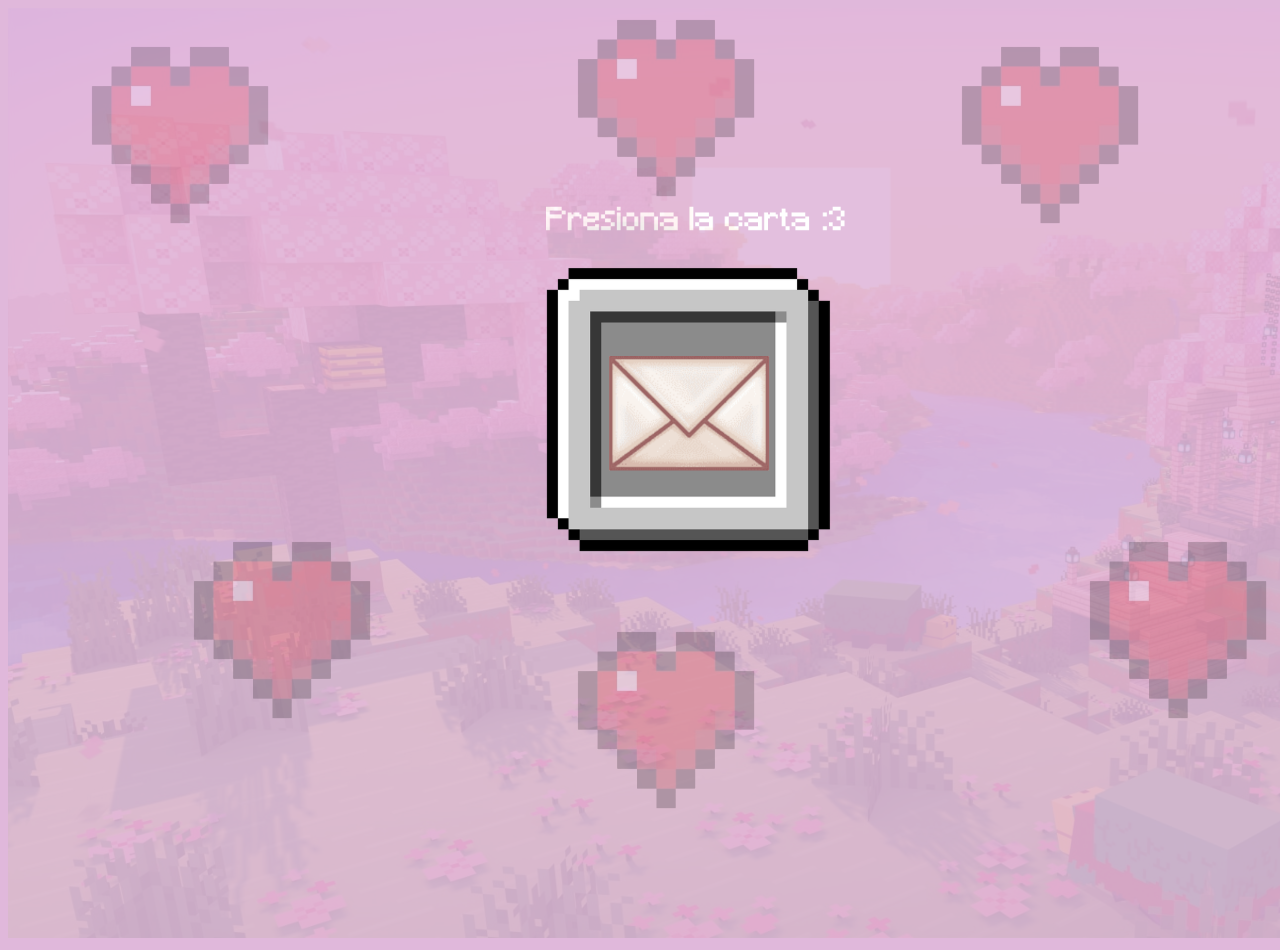
<file: index.html>
<!DOCTYPE html>
<html>
<head>
    <meta charset="UTF-8" />
    <link rel="preconnect" href="https://fonts.googleapis.com">
<link rel="preconnect" href="https://fonts.gstatic.com" crossorigin>
<link href="https://fonts.googleapis.com/css2?family=Poetsen+One&display=swap" rel="stylesheet">
    <link rel="stylesheet" href="estilos/estilos.css">
    <title>nanita</title>
</head>
<body>
    <a href="nanita2.html">
</div>
</a>

    <div class="corazon1">
        <img class="img1" src="imagenes/corazon.png">
    </div>
    

    <div class="texto">
        <img class="texto1" src="imagenes/texto1.png">
    </div>

    <div class="fondo">
        <img class="imgfondo" src="imagenes/fondo.jpg">
    </div>

    <div class="corazon2">
        <img class="img2" src="imagenes/corazon.png">
    </div>

    <div class="corazon3">
        <img class="img3" src="imagenes/corazon.png">
    </div>

    <div class="corazon4">
        <img class="img4" src="imagenes/corazon.png">
    </div>

    <div class="corazon5">
        <img class="img5" src="imagenes/corazon.png">
    </div>
    <div class="slot">
        <img class="imgslot" src="imagenes/slot.webp">
    </div>

    <div class="corazon6">
        <img class="img6" src="imagenes/corazon.png">
    </div>


    <div class="carta">
        <a href="nanita2.html">
        <img class="imgcarta" src="imagenes/carta1.png">
        </a>
    </div>

</body>
</html>
</file>
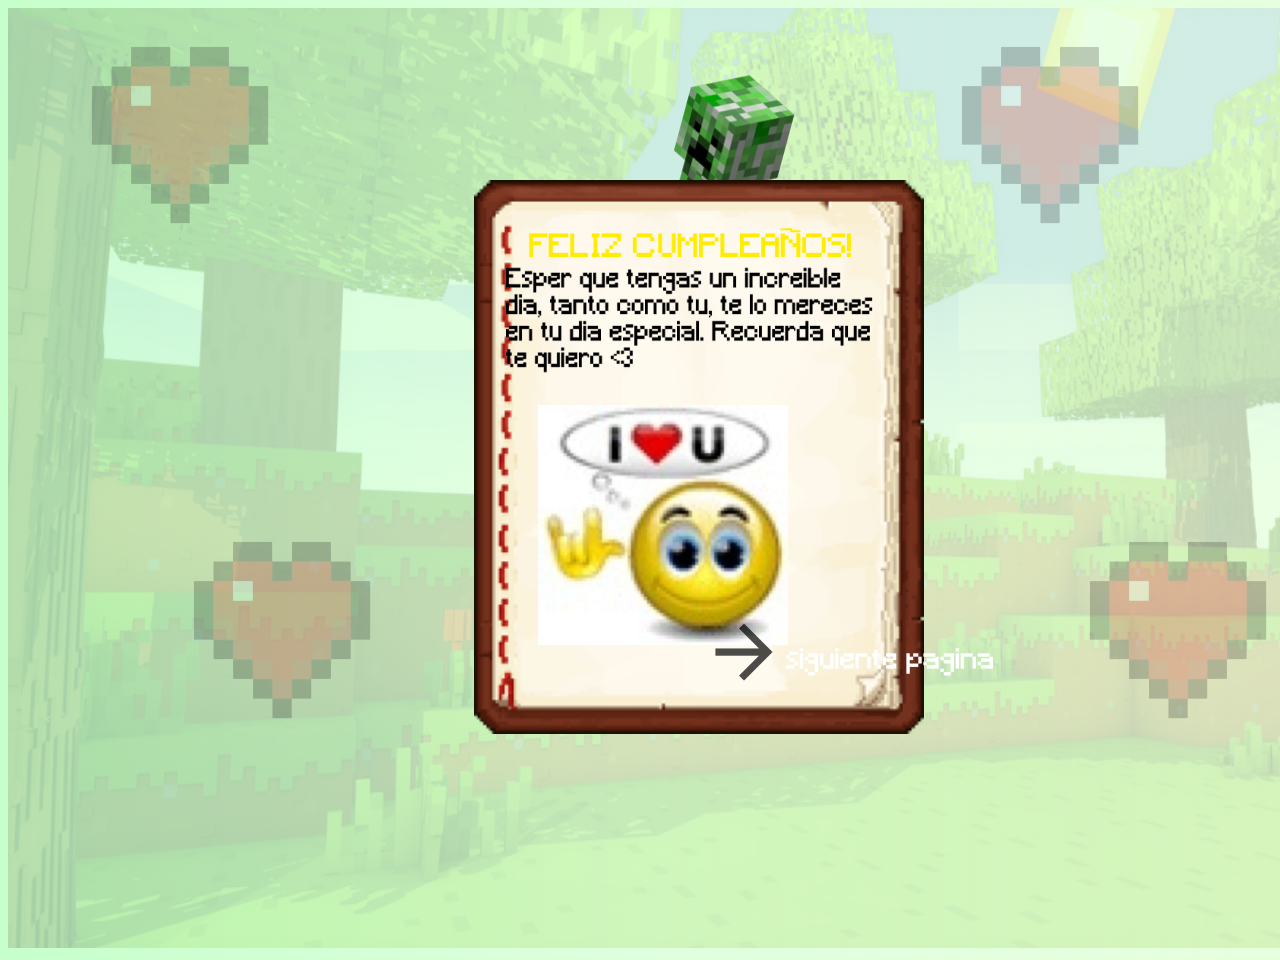
<file: nanita2.html>
<!DOCTYPE html>
<html>
<head>
    <meta charset="UTF-8" />
    <link rel="preconnect" href="https://fonts.googleapis.com">
    <link rel="preconnect" href="https://fonts.gstatic.com" crossorigin>
    <link href="https://fonts.googleapis.com/css2?family=Poetsen+One&display=swap" rel="stylesheet">
    <link rel="stylesheet" href="estilos/estilos2.css">
    <title>nanita2</title>
</head>
<body>

    <div class="fondo2">
        <img class="imgfondo2" src="imagenes/fondoomc.jpg">
    </div>

    <div class="creeper">
        <img class="imgcreeper" src="imagenes/creeper.webp">
    </div>
    
    <div class="carta">
        <img class="imgcarta" src="imagenes/carta.webp">
    </div>


    <div class="corazon1">
        <img class="img1" src="imagenes/corazon.png">
    </div>

    <div class="texto">
        <img class="texto2" src="imagenes/texto2.png">
    </div>

    <div class="corazon2">
        <img class="img2" src="imagenes/corazon.png">
    </div>

    <div class="corazon3">
        <img class="img3" src="imagenes/corazon.png">
    </div>

    
    <div class="tqm">
        <img class="imgtqm" src="imagenes/tqm.jpg">
    </div>

    <div class="siguiente">
        <img class="imgsiguiente" src="imagenes/siguiente.png">
    </div>

    <div class="flecha2">
        <a href="nanita3.html">
        <img class="imgflecha2" src="imagenes/flecha2.png">
    </a>
    </div>

    <div class="corazon4">
        <img class="img4" src="imagenes/corazon.png">
    </div>


</body>
</html>
</file>
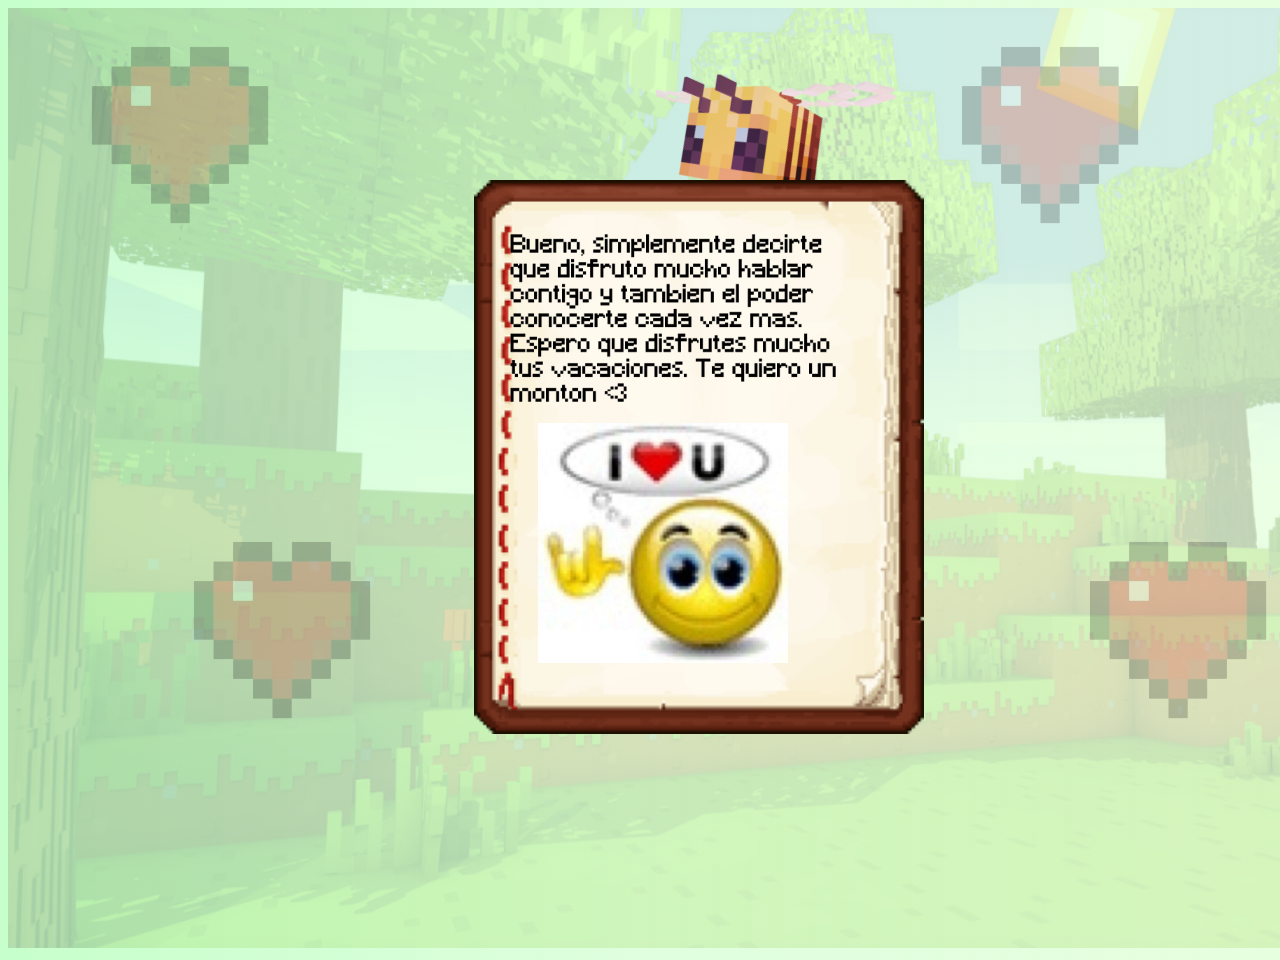
<file: nanita3.html>
<!DOCTYPE html>
<html>
<head>
    <meta charset="UTF-8" />
    <link rel="preconnect" href="https://fonts.googleapis.com">
    <link rel="preconnect" href="https://fonts.gstatic.com" crossorigin>
    <link href="https://fonts.googleapis.com/css2?family=Poetsen+One&display=swap" rel="stylesheet">
    <link rel="stylesheet" href="estilos/estilos3.css">
    <title>nanita2</title>
</head>
<body>

    <div class="fondo2">
        <img class="imgfondo2" src="imagenes/fondoomc.jpg">
    </div>

    <div class="creeper">
        <img class="imgcreeper" src="imagenes/abeja.png">
    </div>
    
    <div class="carta">
        <img class="imgcarta" src="imagenes/carta.webp">
    </div>


    <div class="corazon1">
        <img class="img1" src="imagenes/corazon.png">
    </div>


    <div class="corazon2">
        <img class="img2" src="imagenes/corazon.png">
    </div>

    <div class="texto">
        <img class="texto3" src="imagenes/texto3.png">
    </div>

    <div class="corazon3">
        <img class="img3" src="imagenes/corazon.png">
    </div>
    
    <div class="tqm">
        <img class="imgtqm" src="imagenes/tqm.jpg">
    </div>


    <div class="corazon4">
        <img class="img4" src="imagenes/corazon.png">
    </div>


</body>
</html>
</file>
<file: estilos/estilos.css>
body {
    background-color: rgb(224, 184, 219);
}

.t1{
    position:absolute;
    left:900px;
    top:200px;
    animation: floating2 3s infinite ease-in-out;
    font-family: "Poetsen One", sans-serif;
  font-weight: 400;
  font-style: normal;
}

.t2{
    position:absolute;
    left:890px;
    top:250px;
    animation: floating2 3s infinite ease-in-out;
    font-family: "Poetsen One", sans-serif;
  font-weight: 400;
  font-style: normal;
}

.nombre1 {
    position:absolute;
    left:930px;
    top:530px;
    animation: floating2 3s infinite ease-in-out;
    font-family: "Poetsen One", sans-serif;
  font-weight: 400;
  font-style: normal; 
  color: rgb(185, 111, 123);
}


.ojo1 {
    position:absolute;
        width: 60px;
        height: 60px;
        border-radius: 50%;
        background-color: #f2f2f2;
        text-shadow: 0 0 50px #fff;
        box-shadow: 0 0 30px rgb(255, 255, 255);
         left:900px;
        top:380px;
         animation: floating2 3s infinite ease-in-out;
}

.ojo2 {
    position:absolute;
        width: 60px;
        height: 60px;
        border-radius: 50%;
        background-color: #f2f2f2;
        text-shadow: 0 0 50px #fff;
        box-shadow: 0 0 30px rgb(255, 255, 255);
         left:980px;
        top:380px;
         animation: floating2 3s infinite ease-in-out;
}

.boca {
    position: absolute;
    bottom: 180px;
    background-color: #ffffff;
    left: 925px;
    top: 460px;

    width: 90px;
    height: 20px;
    border-radius: 50% 50% 50% 50% / 0% 0% 80% 80% ;
    background-color: #b34242;
    text-shadow: 0 0 50px #fff;
    box-shadow: 0 0 30px rgb(255, 255, 255);
    animation: floating2 3s infinite ease-in-out;
  }

  .ceja1 {
    position: absolute;
    bottom: 180px;
    background-color: #000000;
    left: 900px;
    top: 350px;
    width: 60px;
    height: 20px;
    border-radius: 50% 50% 50% 50% / 90% 80% 0% 0% ;
    background-color: #000000;
    text-shadow: 0 0 50px #000000;
    box-shadow: 0 0 30px rgb(255, 255, 255);
    animation: floating2 3s infinite ease-in-out;
  }

  .ceja2 {
    position: absolute;
    bottom: 180px;
    background-color: #000000;
    left: 970px;
    top: 350px;
    width: 60px;
    height: 20px;
    border-radius: 50% 50% 50% 50% / 90% 80% 0% 0% ;
    background-color: #000000;
    text-shadow: 0 0 50px #000000;
    box-shadow: 0 0 30px rgb(255, 255, 255);
    animation: floating2 3s infinite ease-in-out;
  }

  .pup1 {
    position:absolute;
        width: 20px;
        height: 20px;
        border-radius: 50%;
        background-color: #200202;
        text-shadow: 0 0 50px #380303;
        box-shadow: 0 0 30px rgb(53, 5, 5);
         left:930px;
        top:395px;
         animation: floating2 3s infinite ease-in-out;
}

.pup2 {
    position:absolute;
        width: 20px;
        height: 20px;
        border-radius: 50%;
        background-color: #200202;
        text-shadow: 0 0 50px #380303;
        box-shadow: 0 0 30px rgb(53, 5, 5);
         left:990px;
        top:395px;
         animation: floating2 3s infinite ease-in-out;
}

.imgfle {
    position:absolute;
    left:600px;
    top:460px;
    width:160px;
    height:100px;
    transform:rotate(170deg);
    
}


    @keyframes floating{
        50%{
            transform: translateY(-30px);
        }
    }

    @keyframes floating2{
        50%{
            transform: translateX(-30px);
        }
        50%{
            transform: translateX(30px);
        }

    }


    .img1 {
        position:absolute;
        width:180px;
        left:7%;
        top:5%;
        opacity:0.2;
        animation: floating 3s infinite ease-in-out;
    }

    .img2 {
        position:absolute;
        width:180px;
        left:15%;
        top:60%;
        opacity:0.2;
        animation: floating 4s infinite ease-in-out;
    }
    
    .img3 {
        position:absolute;
        width:180px;
        left:75%;
        top:5%;
        opacity:0.2;
        animation: floating 2s infinite ease-in-out;
    }
    
    .img4 {
        position:absolute;
        width:180px;
        left:85%;
        top:60%;
        opacity:0.2;
        animation: floating 2.5s infinite ease-in-out;
    }

    .img5 {
        position:absolute;
        width:180px;
        left:45%;
        top:2%;
        opacity:0.2;
        animation: floating 2.5s infinite ease-in-out;
    }

    .img6 {
        position:absolute;
        width:180px;
        left:45%;
        top:70%;
        opacity:0.2;
        animation: floating 2.5s infinite ease-in-out;
    }

    .imgcarta {
        position:absolute;
        width:300px;
        left:41.8%;
        top:30%;
        animation: floating 2.5s infinite ease-in-out;
    
    }


    .texto1 {
        position:absolute;
        width:350px;
        left:41%;
        top:5%;
        animation: floating 2.5s infinite ease-in-out;
    }

    .imgfondo {
        opacity:0.1;
        width:1900px;
        height:930px;
    }

    .imgcarta:hover {
        transform: scale(0.9);
        animation: floating 2.5s infinite ease-in-out;
    }

.imgslot {
    position:absolute;
    width:300px;
    top:29%;
    left:42%;
    animation: floating 2.5s infinite ease-in-out;

}
</file>
<file: estilos/estilos2.css>
body {

    background: linear-gradient(90deg,rgba(79, 255, 94, 0.322) 0%, rgba(141, 255, 137, 0.281) 50%, rgba(134, 255, 97, 0.205) 100%);

}


    @keyframes floating{
        50%{
            transform: translateY(-30px);
        }
    }

    @keyframes floating2{
        50%{
            transform: translateX(-30px);
        }
        50%{
            transform: translateX(30px);
        }

    }

    .img1 {
        position:absolute;
        width:180px;
        left:7%;
        top:5%;
        opacity:0.2;
        animation: floating 3s infinite ease-in-out;
    }

    .img2 {
        position:absolute;
        width:180px;
        left:15%;
        top:60%;
        opacity:0.2;
        animation: floating 4s infinite ease-in-out;
    }
    
    .img3 {
        position:absolute;
        width:180px;
        left:75%;
        top:5%;
        opacity:0.2;
        animation: floating 2s infinite ease-in-out;
    }
    
    .img4 {
        position:absolute;
        width:180px;
        left:85%;
        top:60%;
        opacity:0.2;
        animation: floating 2.5s infinite ease-in-out;
    }

    .imgfondo2 {
        width:1900px;
        height:940px;
        opacity: 0.2;
    }

    .imgcarta {
        position: absolute;
        top:20%;
        width:450px;
        left:37%;
        animation: floating 2.5s infinite ease-in-out;
    }

    .texto2 {
        position: absolute;
        top:25%;
        left:39%;
        width:380px;
        animation: floating 2.5s infinite ease-in-out;
    }

    .imgtqm {
        position: absolute;
        width:250px;
        left:42%;
        top:45%;
        animation: floating 2.5s infinite ease-in-out;
    }

    .imgcreeper {
        position: absolute;
        top:5%;
        left:50%;
        animation: floating 2.5s infinite ease-in-out;
        rotate: 15deg;
    }

    .imgflecha2 {
        position: absolute;
        width:80px;
        top:68%;
        left:55%;
        animation: floating 2.5s infinite ease-in-out;
        opacity:0.7;
    }

    .imgflecha2:hover {
                transform: scale(0.9);
        animation: floating 2.5s infinite ease-in-out;
    }

    .imgsiguiente {
   position: absolute;
   width:250px;
   top:60%;
   left:60%;
   animation: floating 2.5s infinite ease-in-out;
    }
</file>
<file: estilos/estilos3.css>
body {

    background: linear-gradient(90deg,rgba(79, 255, 94, 0.322) 0%, rgba(141, 255, 137, 0.281) 50%, rgba(134, 255, 97, 0.205) 100%);

}


    @keyframes floating{
        50%{
            transform: translateY(-30px);
        }
    }

    @keyframes floating2{
        50%{
            transform: translateX(-30px);
        }
        50%{
            transform: translateX(30px);
        }

    }

    .img1 {
        position:absolute;
        width:180px;
        left:7%;
        top:5%;
        opacity:0.2;
        animation: floating 3s infinite ease-in-out;
    }

    .img2 {
        position:absolute;
        width:180px;
        left:15%;
        top:60%;
        opacity:0.2;
        animation: floating 4s infinite ease-in-out;
    }
    
    .img3 {
        position:absolute;
        width:180px;
        left:75%;
        top:5%;
        opacity:0.2;
        animation: floating 2s infinite ease-in-out;
    }
    
    .img4 {
        position:absolute;
        width:180px;
        left:85%;
        top:60%;
        opacity:0.2;
        animation: floating 2.5s infinite ease-in-out;
    }

    .imgfondo2 {
        width:1900px;
        height:940px;
        opacity: 0.2;
    }

    .imgcarta {
        position: absolute;
        top:20%;
        width:450px;
        left:37%;
        animation: floating 2.5s infinite ease-in-out;
    }

    .texto3 {
        position: absolute;
        top:19%;
        left:39%;
        width:350px;
        animation: floating 2.5s infinite ease-in-out;
    }

    .imgtqm {
        position: absolute;
        width:250px;
        left:42%;
        top:47%;
        animation: floating 2.5s infinite ease-in-out;
    }

    .imgcreeper {
        position: absolute;
        width:230px;
        top:3%;
        left:50%;
        animation: floating 2.5s infinite ease-in-out;
        rotate: 25deg;
    }

    .imgflecha2 {
        position: absolute;
        width:80px;
        top:68%;
        left:55%;
        animation: floating 2.5s infinite ease-in-out;
        opacity:0.7;
    }

    .imgflecha2:hover {
                transform: scale(0.9);
        animation: floating 2.5s infinite ease-in-out;
    }
</file>
